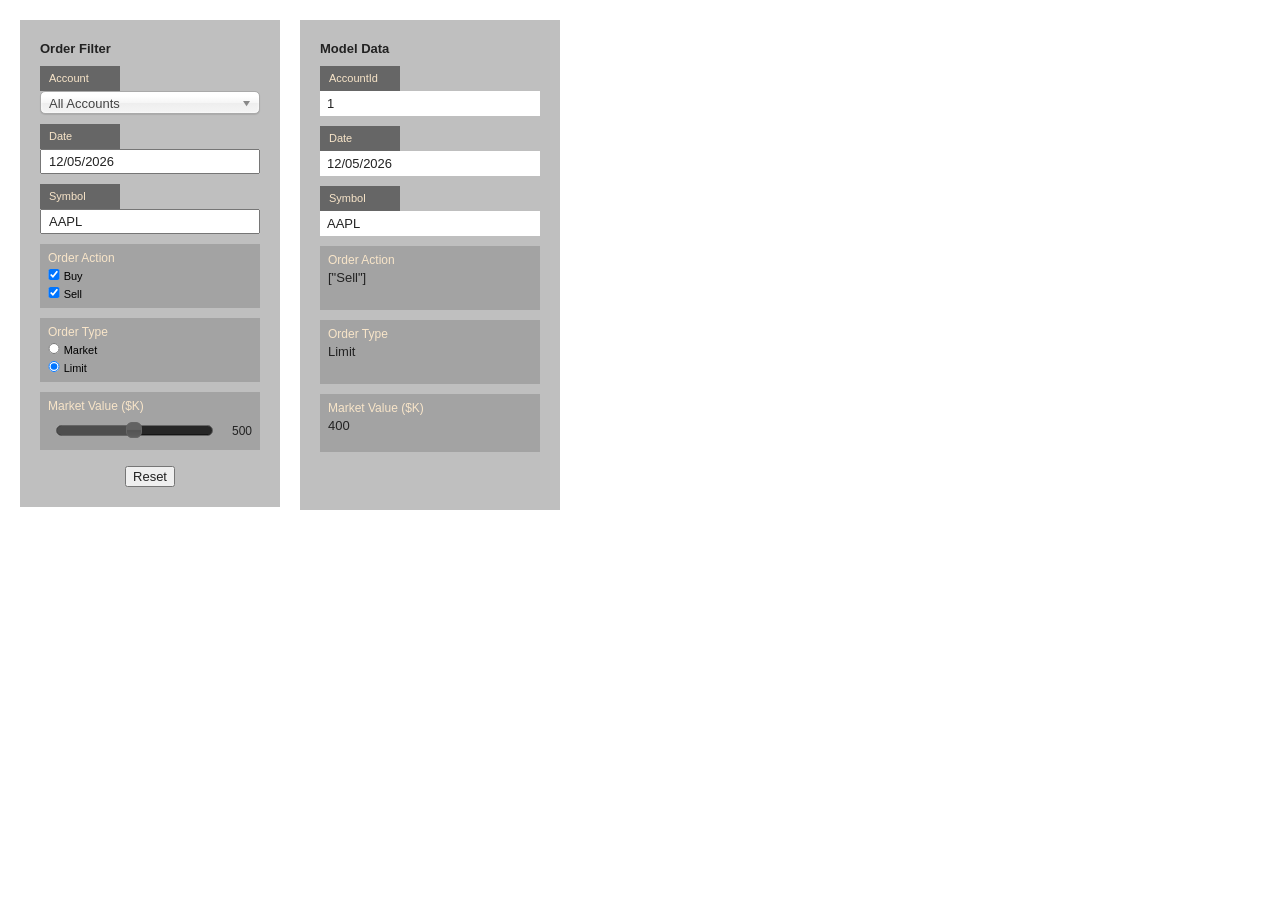
<file: backbone-modelbinder/index.html>
<!DOCTYPE html>
<html>
<head>
    <meta charset="utf-8">
    <title>HTML5 Boilerplate</title>
    <link rel="stylesheet" href="css/normalize.css">
    <link rel="stylesheet" href="css/h5bp.css">
    <link rel="stylesheet" href="css/jquery-ui-1.10.3.custom.css">
    <link rel="stylesheet" href="css/chosen.css">
    <link rel="stylesheet" href="css/general.css">
    <script src="js/vendor/modernizr-2.6.2.min.js"></script>
</head>

<body>
    <div id="container">
        <form class="form clearfix">

            <h1>Order Filter</h1>

            <div class="field select">
                <label for="account">Account</label>
                <select id="account" name="accountId"></select>
            </div>

            <div class="field text">
                <label for="date">Date</label>
                <input type="text" id="date" name="date">
            </div>

            <div class="field text">
                <label for="symbol">Symbol</label>
                <input type="text" id="symbol" name="symbol">
            </div>

            <fieldset>
                <legend><span>Order Action</span></legend>
                <div class="field checkbox">
                    <input type="checkbox" id="action-buy" name="actions" value="Buy">
                    <label for="action-buy">Buy</label>
                </div>
                <div class="field checkbox">
                    <input type="checkbox" id="action-sell" name="actions" value="Sell">
                    <label for="action-sell">Sell</label>
                </div>
            </fieldset>

            <fieldset>
                <legend><span>Order Type</span></legend>
                <div class="field radio">
                    <input type="radio" id="type-market" name="orderType" value="Market" checked>
                    <label for="type-market">Market</label>
                </div>
                <div class="field radio">
                    <input type="radio" id="type-limit" name="orderType" value="Limit">
                    <label for="type-limit">Limit</label>
                </div>
            </fieldset>

            <fieldset>
                <legend><span>Market Value ($K) </span></legend>
                <div class="field slider" id="market-value">
                    <div class="control"></div>
                    <div class="value"></div>
                </div>
            </fieldset>

            <div class="toolbar">
                <button type=button id="reset">Reset</button>
            </div>

        </form>
    </div>

    <div id="model-data">
        <form class="form clearfix">

            <h1>Model Data</h1>

            <div class="field select">
                <label>AccountId</label>
                <div id="account-value" class="value-theme-a"></div>
            </div>

            <div class="field text">
                <label>Date</label>
                <div id="date-value" class="value-theme-a"></div>
            </div>

            <div class="field text">
                <label>Symbol</label>
                <div id="symbol-value" class="value-theme-a"></div>
            </div>

            <fieldset id="order-action-fieldset">
                <legend><span>Order Action</span></legend>
                <div id="action-value"></div>
            </fieldset>

            <fieldset id="order-type-fieldset">
                <legend><span>Order Type</span></legend>
                <div id="order-type-value"></div>
            </fieldset>

            <fieldset id="order-market-value-fieldset">
                <legend><span>Market Value ($K) </span></legend>
                <div id="market-value-value"></div>
            </fieldset>

        </form>
    </div>


    <!-- JavaScript at the bottom for fast page loading -->
    <script src="js/vendor/jquery-1.9.1.min.js"></script>
    <script src="js/vendor/jquery-ui-1.10.3.custom.min.js"></script>
    <script src="js/vendor/chosen.jquery-0.9.14.js"></script>
    <script src="js/vendor/moment-2.0.0.min.js"></script>
    <script src="js/vendor/underscore-1.4.4.min.js"></script>
    <script src="js/vendor/backbone-1.0.0.min.js"></script>
    <script src="js/vendor/Backbone.ModelBinder-1.0.2.min.js"></script>
    <script src="js/main.js"></script>
</body>
</html>
</file>
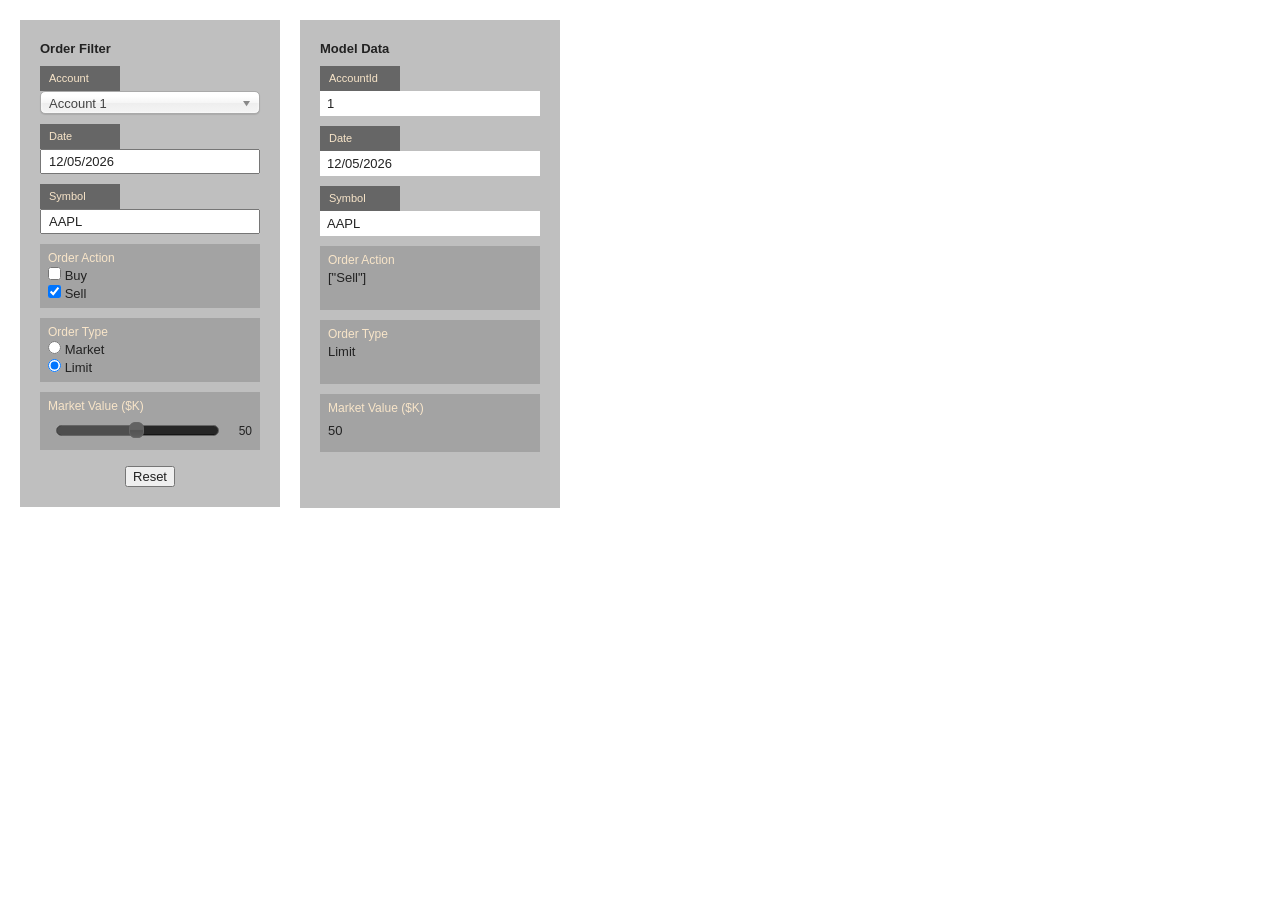
<file: backbone-stickit/index.html>
<!DOCTYPE html>
<html>
<head>
    <meta charset="utf-8">
    <title>HTML5 Boilerplate</title>
    <link rel="stylesheet" href="css/normalize.css">
    <link rel="stylesheet" href="css/h5bp.css">
    <link rel="stylesheet" href="css/jquery-ui-1.10.3.custom.css">
    <link rel="stylesheet" href="css/chosen.css">
    <link rel="stylesheet" href="css/general.css">
    <script src="js/vendor/modernizr-2.6.2.min.js"></script>
</head>

<body>
    <div id="container">
        <form class="form clearfix">

            <h1>Order Filter</h1>

            <div class="select-field">
                <label for="account">Account</label>
                <select id="account" class="chzn-select"></select>
            </div>

            <div class="text-field">
                <label for="date">Date</label>
                <input type="text" id="date">
            </div>

            <div class="text-field">
                <label for="symbol">Symbol</label>
                <input type="text" id="symbol">
            </div>

            <fieldset>
                <legend><span>Order Action</span></legend>
                <div class="checkbox-field">
                    <input type="checkbox" id="action-buy" class="actions" value="Buy">
                    <label for="action-buy">Buy</label>
                </div>
                <div class="checkbox-field">
                    <input type="checkbox" id="action-sell" class="actions" value="Sell">
                    <label for="action-sell">Sell</label>
                </div>
            </fieldset>

            <fieldset>
                <legend><span>Order Type</span></legend>
                <div class="radio-field">
                    <input type="radio" id="type-market" name="order-type" class="order-type" value="Market" checked>
                    <label for="type-market">Market</label>
                </div>
                <div class="radio-field">
                    <input type="radio" id="type-limit" name="order-type" class="order-type" value="Limit">
                    <label for="type-limit">Limit</label>
                </div>
            </fieldset>

            <fieldset>
                <legend><span>Market Value ($K)</span></legend>
                <div class="slider-field">
                    <div class="slider market-value-slider"></div>
                    <div class="value market-value"></div>
                </div>
            </fieldset>

            <div class="toolbar">
                <button type=button id="reset">Reset</button>
            </div>

        </form>
    </div>

    <div id="model-data">
        <form class="form clearfix">

            <h1>Model Data</h1>

            <div class="select-field">
                <label>AccountId</label>
                <div id="account-value" class="value-theme-a"></div>
            </div>

            <div class="text-field">
                <label>Date</label>
                <div id="date-value" class="value-theme-a"></div>
            </div>

            <div class="text-field">
                <label>Symbol</label>
                <div id="symbol-value" class="value-theme-a"></div>
            </div>

            <fieldset id="order-action-fieldset">
                <legend><span>Order Action</span></legend>
                <div id="action-value"></div>
            </fieldset>

            <fieldset id="order-type-fieldset">
                <legend><span>Order Type</span></legend>
                <div id="order-type-value"></div>
            </fieldset>

            <fieldset id="order-market-value-fieldset">
                <legend><span>Market Value ($K)</span></legend>
                <div id="market-value-value"></div>
            </fieldset>

        </form>
    </div>


    <!-- JavaScript at the bottom for fast page loading -->
    <script src="js/vendor/jquery-1.9.1.min.js"></script>
    <script src="js/vendor/jquery-ui-1.10.3.custom.min.js"></script>
    <script src="js/vendor/chosen.jquery-0.9.14.js"></script>
    <script src="js/vendor/moment-2.0.0.min.js"></script>
    <script src="js/vendor/underscore-1.4.4.min.js"></script>
    <script src="js/vendor/backbone-1.0.0.min.js"></script>
    <script src="js/vendor/backbone.stickit-0.6.3.js"></script>
    <script src="js/main.js"></script>
</body>
</html>
</file>
<file: backbone-modelbinder/css/h5bp.css>
/*
 * HTML5 Boilerplate
 *
 * What follows is the result of much research on cross-browser styling.
 * Credit left inline and big thanks to Nicolas Gallagher, Jonathan Neal,
 * Kroc Camen, and the H5BP dev community and team.
 */

/* ==========================================================================
   Base styles: opinionated defaults
   ========================================================================== */

html,
button,
input,
select,
textarea {
    color: #222;
}

body {
    font: normal normal 13px/18px Arial, sans-serif;
}

/*
 * Remove text-shadow in selection highlight: h5bp.com/i
 * These selection rule sets have to be separate.
 * Customize the background color to match your design.
 */

::-moz-selection {
    background: #b3d4fc;
    text-shadow: none;
}

::selection {
    background: #b3d4fc;
    text-shadow: none;
}

/*
 * A better looking default horizontal rule
 */

hr {
    display: block;
    height: 1px;
    border: 0;
    border-top: 1px solid #ccc;
    margin: 1em 0;
    padding: 0;
}

/*
 * Remove the gap between images and the bottom of their containers: h5bp.com/i/440
 */

img {
    vertical-align: middle;
}

/*
 * Remove default fieldset styles.
 */

fieldset {
    border: 0;
    margin: 0;
    padding: 0;
}

/*
 * Allow only vertical resizing of textareas.
 */

textarea {
    resize: vertical;
}

/* ==========================================================================
   Chrome Frame prompt
   ========================================================================== */

.chromeframe {
    margin: 0.2em 0;
    background: #ccc;
    color: #000;
    padding: 0.2em 0;
}

/* ==========================================================================
   Author's custom styles
   ========================================================================== */

















/* ==========================================================================
   Helper classes
   ========================================================================== */

/*
 * Image replacement
 */

.ir {
    background-color: transparent;
    border: 0;
    overflow: hidden;
    /* IE 6/7 fallback */
    *text-indent: -9999px;
}

.ir:before {
    content: "";
    display: block;
    width: 0;
    height: 150%;
}

/*
 * Hide from both screenreaders and browsers: h5bp.com/u
 */

.hidden {
    display: none !important;
    visibility: hidden;
}

/*
 * Hide only visually, but have it available for screenreaders: h5bp.com/v
 */

.visuallyhidden {
    border: 0;
    clip: rect(0 0 0 0);
    height: 1px;
    margin: -1px;
    overflow: hidden;
    padding: 0;
    position: absolute;
    width: 1px;
}

/*
 * Extends the .visuallyhidden class to allow the element to be focusable
 * when navigated to via the keyboard: h5bp.com/p
 */

.visuallyhidden.focusable:active,
.visuallyhidden.focusable:focus {
    clip: auto;
    height: auto;
    margin: 0;
    overflow: visible;
    position: static;
    width: auto;
}

/*
 * Hide visually and from screenreaders, but maintain layout
 */

.invisible {
    visibility: hidden;
}

/*
 * Clearfix: contain floats
 *
 * For modern browsers
 * 1. The space content is one way to avoid an Opera bug when the
 *    `contenteditable` attribute is included anywhere else in the document.
 *    Otherwise it causes space to appear at the top and bottom of elements
 *    that receive the `clearfix` class.
 * 2. The use of `table` rather than `block` is only necessary if using
 *    `:before` to contain the top-margins of child elements.
 */

.clearfix:before,
.clearfix:after {
    content: " "; /* 1 */
    display: table; /* 2 */
}

.clearfix:after {
    clear: both;
}

/*
 * For IE 6/7 only
 * Include this rule to trigger hasLayout and contain floats.
 */

.clearfix {
    *zoom: 1;
}

/* ==========================================================================
   EXAMPLE Media Queries for Responsive Design.
   These examples override the primary ('mobile first') styles.
   Modify as content requires.
   ========================================================================== */

@media only screen and (min-width: 35em) {
    /* Style adjustments for viewports that meet the condition */
}

@media print,
       (-o-min-device-pixel-ratio: 5/4),
       (-webkit-min-device-pixel-ratio: 1.25),
       (min-resolution: 120dpi) {
    /* Style adjustments for high resolution devices */
}

/* ==========================================================================
   Print styles.
   Inlined to avoid required HTTP connection: h5bp.com/r
   ========================================================================== */

@media print {
    * {
        background: transparent !important;
        color: #000 !important; /* Black prints faster: h5bp.com/s */
        box-shadow: none !important;
        text-shadow: none !important;
    }

    a,
    a:visited {
        text-decoration: underline;
    }

    a[href]:after {
        content: " (" attr(href) ")";
    }

    abbr[title]:after {
        content: " (" attr(title) ")";
    }

    /*
     * Don't show links for images, or javascript/internal links
     */

    .ir a:after,
    a[href^="javascript:"]:after,
    a[href^="#"]:after {
        content: "";
    }

    pre,
    blockquote {
        border: 1px solid #999;
        page-break-inside: avoid;
    }

    thead {
        display: table-header-group; /* h5bp.com/t */
    }

    tr,
    img {
        page-break-inside: avoid;
    }

    img {
        max-width: 100% !important;
    }

    @page {
        margin: 0.5cm;
    }

    p,
    h2,
    h3 {
        orphans: 3;
        widows: 3;
    }

    h2,
    h3 {
        page-break-after: avoid;
    }
}
</file>
<file: backbone-modelbinder/css/chosen.css>
/* @group Base */
.chzn-container {
  font-size: 13px;
  position: relative;
  display: inline-block;
  vertical-align: middle;
  zoom: 1;
  *display: inline;
}
.chzn-container .chzn-drop {
  background: #fff;
  border: 1px solid #aaa;
  border-top: 0;
  position: absolute;
  top: 100%;
  left: -9999px;
  -webkit-box-shadow: 0 4px 5px rgba(0,0,0,.15);
  -moz-box-shadow   : 0 4px 5px rgba(0,0,0,.15);
  box-shadow        : 0 4px 5px rgba(0,0,0,.15);
  z-index: 1010;
  width: 100%;
  -moz-box-sizing   : border-box;
  -ms-box-sizing    : border-box;
  -webkit-box-sizing: border-box;
  -khtml-box-sizing : border-box;
  box-sizing        : border-box;
}

.chzn-container.chzn-with-drop .chzn-drop {
  left: 0;
}

/* @end */

/* @group Single Chosen */
.chzn-container-single .chzn-single {
  background-color: #ffffff;
  filter: progid:DXImageTransform.Microsoft.gradient( startColorstr='#ffffff', endColorstr='#eeeeee', GradientType=0 );   
  background-image: -webkit-gradient(linear, 0 0, 0 100%, color-stop(20%, #ffffff), color-stop(50%, #f6f6f6), color-stop(52%, #eeeeee), color-stop(100%, #f4f4f4));
  background-image: -webkit-linear-gradient(top, #ffffff 20%, #f6f6f6 50%, #eeeeee 52%, #f4f4f4 100%);
  background-image: -moz-linear-gradient(top, #ffffff 20%, #f6f6f6 50%, #eeeeee 52%, #f4f4f4 100%);
  background-image: -o-linear-gradient(top, #ffffff 20%, #f6f6f6 50%, #eeeeee 52%, #f4f4f4 100%);
  background-image: linear-gradient(#ffffff 20%, #f6f6f6 50%, #eeeeee 52%, #f4f4f4 100%); 
  -webkit-border-radius: 5px;
  -moz-border-radius   : 5px;
  border-radius        : 5px;
  -moz-background-clip   : padding;
  -webkit-background-clip: padding-box;
  background-clip        : padding-box;
  border: 1px solid #aaaaaa;
  -webkit-box-shadow: 0 0 3px #ffffff inset, 0 1px 1px rgba(0,0,0,0.1);
  -moz-box-shadow   : 0 0 3px #ffffff inset, 0 1px 1px rgba(0,0,0,0.1);
  box-shadow        : 0 0 3px #ffffff inset, 0 1px 1px rgba(0,0,0,0.1);
  display: block;
  overflow: hidden;
  white-space: nowrap;
  position: relative;
  height: 23px;
  line-height: 24px;
  padding: 0 0 0 8px;
  color: #444444;
  text-decoration: none;
}
.chzn-container-single .chzn-default {
  color: #999;
}
.chzn-container-single .chzn-single span {
  margin-right: 26px;
  display: block;
  overflow: hidden;
  white-space: nowrap;
  -o-text-overflow: ellipsis;
  -ms-text-overflow: ellipsis;
  text-overflow: ellipsis;
}
.chzn-container-single .chzn-single abbr {
  display: block;
  position: absolute;
  right: 26px;
  top: 6px;
  width: 12px;
  height: 12px;
  font-size: 1px;
  background: url('chosen-sprite.png') -42px 1px no-repeat;
}
.chzn-container-single .chzn-single abbr:hover {
  background-position: -42px -10px;
}
.chzn-container-single.chzn-disabled .chzn-single abbr:hover {
  background-position: -42px -10px;
}
.chzn-container-single .chzn-single div {
  position: absolute;
  right: 0;
  top: 0;
  display: block;
  height: 100%;
  width: 18px;
}
.chzn-container-single .chzn-single div b {
  background: url('chosen-sprite.png') no-repeat 0px 2px;
  display: block;
  width: 100%;
  height: 100%;
}
.chzn-container-single .chzn-search {
  padding: 3px 4px;
  position: relative;
  margin: 0;
  white-space: nowrap;
  z-index: 1010;
}
.chzn-container-single .chzn-search input {
  background: #fff url('chosen-sprite.png') no-repeat 100% -20px;
  background: url('chosen-sprite.png') no-repeat 100% -20px, -webkit-gradient(linear, 0 0, 0 100%, color-stop(1%, #eeeeee), color-stop(15%, #ffffff));
  background: url('chosen-sprite.png') no-repeat 100% -20px, -webkit-linear-gradient(top, #eeeeee 1%, #ffffff 15%);
  background: url('chosen-sprite.png') no-repeat 100% -20px, -moz-linear-gradient(top, #eeeeee 1%, #ffffff 15%);
  background: url('chosen-sprite.png') no-repeat 100% -20px, -o-linear-gradient(top, #eeeeee 1%, #ffffff 15%);
  background: url('chosen-sprite.png') no-repeat 100% -20px, linear-gradient(#eeeeee 1%, #ffffff 15%);
  margin: 1px 0;
  padding: 4px 20px 4px 5px;
  outline: 0;
  border: 1px solid #aaa;
  font-family: sans-serif;
  font-size: 1em;
  width: 100%;
  -moz-box-sizing   : border-box;
  -ms-box-sizing    : border-box;
  -webkit-box-sizing: border-box;
  -khtml-box-sizing : border-box;
  box-sizing        : border-box;
}
.chzn-container-single .chzn-drop {
  margin-top: -1px;
  -webkit-border-radius: 0 0 4px 4px;
  -moz-border-radius   : 0 0 4px 4px;
  border-radius        : 0 0 4px 4px;
  -moz-background-clip   : padding;
  -webkit-background-clip: padding-box;
  background-clip        : padding-box;
}
.chzn-container-single-nosearch .chzn-search {
  position: absolute;
  left: -9999px;
}
/* @end */

/* @group Multi Chosen */
.chzn-container-multi .chzn-choices {
  background-color: #fff;
  background-image: -webkit-gradient(linear, 0 0, 0 100%, color-stop(1%, #eeeeee), color-stop(15%, #ffffff));
  background-image: -webkit-linear-gradient(top, #eeeeee 1%, #ffffff 15%);
  background-image: -moz-linear-gradient(top, #eeeeee 1%, #ffffff 15%);
  background-image: -o-linear-gradient(top, #eeeeee 1%, #ffffff 15%);
  background-image: linear-gradient(#eeeeee 1%, #ffffff 15%);
  border: 1px solid #aaa;
  margin: 0;
  padding: 0;
  cursor: text;
  overflow: hidden;
  height: auto !important;
  height: 1%;
  position: relative;
  width: 100%;
  -moz-box-sizing   : border-box;
  -ms-box-sizing    : border-box;
  -webkit-box-sizing: border-box;
  -khtml-box-sizing : border-box;
  box-sizing        : border-box;
}
.chzn-container-multi .chzn-choices li {
  float: left;
  list-style: none;
}
.chzn-container-multi .chzn-choices .search-field {
  white-space: nowrap;
  margin: 0;
  padding: 0;
}
.chzn-container-multi .chzn-choices .search-field input {
  color: #666;
  background: transparent !important;
  border: 0 !important;
  font-family: sans-serif;
  font-size: 100%;
  height: 15px;
  padding: 5px;
  margin: 1px 0;
  outline: 0;
  -webkit-box-shadow: none;
  -moz-box-shadow   : none;
  box-shadow        : none;
}
.chzn-container-multi .chzn-choices .search-field .default {
  color: #999;
}
.chzn-container-multi .chzn-choices .search-choice {
  -webkit-border-radius: 3px;
  -moz-border-radius   : 3px;
  border-radius        : 3px;
  -moz-background-clip   : padding;
  -webkit-background-clip: padding-box;
  background-clip        : padding-box;
  background-color: #e4e4e4;
  filter: progid:DXImageTransform.Microsoft.gradient( startColorstr='#f4f4f4', endColorstr='#eeeeee', GradientType=0 ); 
  background-image: -webkit-gradient(linear, 0 0, 0 100%, color-stop(20%, #f4f4f4), color-stop(50%, #f0f0f0), color-stop(52%, #e8e8e8), color-stop(100%, #eeeeee));
  background-image: -webkit-linear-gradient(top, #f4f4f4 20%, #f0f0f0 50%, #e8e8e8 52%, #eeeeee 100%);
  background-image: -moz-linear-gradient(top, #f4f4f4 20%, #f0f0f0 50%, #e8e8e8 52%, #eeeeee 100%);
  background-image: -o-linear-gradient(top, #f4f4f4 20%, #f0f0f0 50%, #e8e8e8 52%, #eeeeee 100%);
  background-image: linear-gradient(#f4f4f4 20%, #f0f0f0 50%, #e8e8e8 52%, #eeeeee 100%); 
  -webkit-box-shadow: 0 0 2px #ffffff inset, 0 1px 0 rgba(0,0,0,0.05);
  -moz-box-shadow   : 0 0 2px #ffffff inset, 0 1px 0 rgba(0,0,0,0.05);
  box-shadow        : 0 0 2px #ffffff inset, 0 1px 0 rgba(0,0,0,0.05);
  color: #333;
  border: 1px solid #aaaaaa;
  line-height: 13px;
  padding: 3px 20px 3px 5px;
  margin: 3px 0 3px 5px;
  position: relative;
  cursor: default;
}
.chzn-container-multi .chzn-choices .search-choice.search-choice-disabled {
  background-color: #e4e4e4;
  filter: progid:DXImageTransform.Microsoft.gradient( startColorstr='#f4f4f4', endColorstr='#eeeeee', GradientType=0 );
  background-image: -webkit-gradient(linear, 0% 0%, 0% 100%, color-stop(20%, #f4f4f4), color-stop(50%, #f0f0f0), color-stop(52%, #e8e8e8), color-stop(100%, #eeeeee));
  background-image: -webkit-linear-gradient(top, #f4f4f4 20%, #f0f0f0 50%, #e8e8e8 52%, #eeeeee 100%);
  background-image: -moz-linear-gradient(top, #f4f4f4 20%, #f0f0f0 50%, #e8e8e8 52%, #eeeeee 100%);
  background-image: -o-linear-gradient(top, #f4f4f4 20%, #f0f0f0 50%, #e8e8e8 52%, #eeeeee 100%);
  background-image: -ms-linear-gradient(top, #f4f4f4 20%, #f0f0f0 50%, #e8e8e8 52%, #eeeeee 100%);
  background-image: linear-gradient(top, #f4f4f4 20%, #f0f0f0 50%, #e8e8e8 52%, #eeeeee 100%);
  color: #666;
  border: 1px solid #cccccc;
  padding-right: 5px;
}
.chzn-container-multi .chzn-choices .search-choice-focus {
  background: #d4d4d4;
}
.chzn-container-multi .chzn-choices .search-choice .search-choice-close {
  display: block;
  position: absolute;
  right: 3px;
  top: 4px;
  width: 12px;
  height: 12px;
  font-size: 1px;
  background: url('chosen-sprite.png') -42px 1px no-repeat;
}
.chzn-container-multi .chzn-choices .search-choice .search-choice-close:hover {
  background-position: -42px -10px;
}
.chzn-container-multi .chzn-choices .search-choice-focus .search-choice-close {
  background-position: -42px -10px;
}
/* @end */

/* @group Results */
.chzn-container .chzn-results {
  margin: 0 4px 4px 0;
  max-height: 240px;
  padding: 0 0 0 4px;
  position: relative;
  overflow-x: hidden;
  overflow-y: auto;
  -webkit-overflow-scrolling: touch;
}
.chzn-container-multi .chzn-results {
  margin: 0;
  padding: 0;
}
.chzn-container .chzn-results li {
  display: none;
  line-height: 15px;
  padding: 5px 6px;
  margin: 0;
  list-style: none;
}
.chzn-container .chzn-results .active-result {
  cursor: pointer;
  display: list-item;
}
.chzn-container .chzn-results .highlighted {
  background-color: #3875d7;
  filter: progid:DXImageTransform.Microsoft.gradient( startColorstr='#3875d7', endColorstr='#2a62bc', GradientType=0 );  
  background-image: -webkit-gradient(linear, 0 0, 0 100%, color-stop(20%, #3875d7), color-stop(90%, #2a62bc));
  background-image: -webkit-linear-gradient(top, #3875d7 20%, #2a62bc 90%);
  background-image: -moz-linear-gradient(top, #3875d7 20%, #2a62bc 90%);
  background-image: -o-linear-gradient(top, #3875d7 20%, #2a62bc 90%);
  background-image: linear-gradient(#3875d7 20%, #2a62bc 90%);
  color: #fff;
}
.chzn-container .chzn-results li em {
  background: #feffde;
  font-style: normal;
}
.chzn-container .chzn-results .highlighted em {
  background: transparent;
}
.chzn-container .chzn-results .no-results {
  background: #f4f4f4;
  display: list-item;
}
.chzn-container .chzn-results .group-result {
  cursor: default;
  color: #999;
  font-weight: bold;
}
.chzn-container .chzn-results .group-option {
  padding-left: 15px;
}
.chzn-container-multi .chzn-drop .result-selected {
  display: none;
}
.chzn-container .chzn-results-scroll {
  background: white;
  margin: 0 4px;
  position: absolute;
  text-align: center;
  width: 321px; /* This should by dynamic with js */
  z-index: 1;
}
.chzn-container .chzn-results-scroll span {
  display: inline-block;
  height: 17px;
  text-indent: -5000px;
  width: 9px;
}
.chzn-container .chzn-results-scroll-down {
  bottom: 0;
}
.chzn-container .chzn-results-scroll-down span {
  background: url('chosen-sprite.png') no-repeat -4px -3px;
}
.chzn-container .chzn-results-scroll-up span {
  background: url('chosen-sprite.png') no-repeat -22px -3px;
}
/* @end */

/* @group Active  */
.chzn-container-active .chzn-single {
  -webkit-box-shadow: 0 0 5px rgba(0,0,0,.3);
  -moz-box-shadow   : 0 0 5px rgba(0,0,0,.3);
  box-shadow        : 0 0 5px rgba(0,0,0,.3);
  border: 1px solid #5897fb;
}
.chzn-container-active.chzn-with-drop .chzn-single {
  border: 1px solid #aaa;
  -webkit-box-shadow: 0 1px 0 #fff inset;
  -moz-box-shadow   : 0 1px 0 #fff inset;
  box-shadow        : 0 1px 0 #fff inset;
  background-color: #eee;
  filter: progid:DXImageTransform.Microsoft.gradient( startColorstr='#eeeeee', endColorstr='#ffffff', GradientType=0 );
  background-image: -webkit-gradient(linear, 0 0, 0 100%, color-stop(20%, #eeeeee), color-stop(80%, #ffffff));
  background-image: -webkit-linear-gradient(top, #eeeeee 20%, #ffffff 80%);
  background-image: -moz-linear-gradient(top, #eeeeee 20%, #ffffff 80%);
  background-image: -o-linear-gradient(top, #eeeeee 20%, #ffffff 80%);
  background-image: linear-gradient(#eeeeee 20%, #ffffff 80%);
  -webkit-border-bottom-left-radius : 0;
  -webkit-border-bottom-right-radius: 0;
  -moz-border-radius-bottomleft : 0;
  -moz-border-radius-bottomright: 0;
  border-bottom-left-radius : 0;
  border-bottom-right-radius: 0;
}
.chzn-container-active.chzn-with-drop .chzn-single div {
  background: transparent;
  border-left: none;
}
.chzn-container-active.chzn-with-drop .chzn-single div b {
  background-position: -18px 2px;
}
.chzn-container-active .chzn-choices {
  -webkit-box-shadow: 0 0 5px rgba(0,0,0,.3);
  -moz-box-shadow   : 0 0 5px rgba(0,0,0,.3);
  box-shadow        : 0 0 5px rgba(0,0,0,.3);
  border: 1px solid #5897fb;
}
.chzn-container-active .chzn-choices .search-field input {
  color: #111 !important;
}
/* @end */

/* @group Disabled Support */
.chzn-disabled {
  cursor: default;
  opacity:0.5 !important;
}
.chzn-disabled .chzn-single {
  cursor: default;
}
.chzn-disabled .chzn-choices .search-choice .search-choice-close {
  cursor: default;
}

/* @group Right to Left */
.chzn-rtl { text-align: right; }
.chzn-rtl .chzn-single { padding: 0 8px 0 0; overflow: visible; }
.chzn-rtl .chzn-single span { margin-left: 26px; margin-right: 0; direction: rtl; }

.chzn-rtl .chzn-single div { left: 3px; right: auto; }
.chzn-rtl .chzn-single abbr {
  left: 26px;
  right: auto;
}
.chzn-rtl .chzn-choices .search-field input { direction: rtl; }
.chzn-rtl .chzn-choices li { float: right; }
.chzn-rtl .chzn-choices .search-choice { padding: 3px 5px 3px 19px; margin: 3px 5px 3px 0; }
.chzn-rtl .chzn-choices .search-choice .search-choice-close { left: 4px; right: auto; }
.chzn-rtl .chzn-search { left: 9999px; }
.chzn-rtl.chzn-with-drop .chzn-search { left: 0px; }
.chzn-rtl .chzn-drop { left: 9999px; }
.chzn-rtl.chzn-container-single .chzn-results { margin: 0 0 4px 4px; padding: 0 4px 0 0; }
.chzn-rtl .chzn-results .group-option { padding-left: 0; padding-right: 15px; }
.chzn-rtl.chzn-container-active.chzn-with-drop .chzn-single div { border-right: none; }
.chzn-rtl .chzn-search input {
  background: #fff url('chosen-sprite.png') no-repeat -30px -20px;
  background: url('chosen-sprite.png') no-repeat -30px -20px, -webkit-gradient(linear, 0 0, 0 100%, color-stop(1%, #eeeeee), color-stop(15%, #ffffff));
  background: url('chosen-sprite.png') no-repeat -30px -20px, -webkit-linear-gradient(top, #eeeeee 1%, #ffffff 15%);  
  background: url('chosen-sprite.png') no-repeat -30px -20px, -moz-linear-gradient(top, #eeeeee 1%, #ffffff 15%);
  background: url('chosen-sprite.png') no-repeat -30px -20px, -o-linear-gradient(top, #eeeeee 1%, #ffffff 15%);
  background: url('chosen-sprite.png') no-repeat -30px -20px, linear-gradient(#eeeeee 1%, #ffffff 15%);
  padding: 4px 5px 4px 20px;
  direction: rtl;
}
.chzn-container-single.chzn-rtl .chzn-single div b {
  background-position: 6px 2px;
}
.chzn-container-single.chzn-rtl.chzn-with-drop .chzn-single div b {
  background-position: -12px 2px;
}
/* @end */

/* @group Retina compatibility */
@media only screen and (-webkit-min-device-pixel-ratio: 2), only screen and (min-resolution: 144dpi)  {
  .chzn-rtl .chzn-search input, .chzn-container-single .chzn-single abbr, .chzn-container-single .chzn-single div b, .chzn-container-single .chzn-search input, .chzn-container-multi .chzn-choices .search-choice .search-choice-close, .chzn-container .chzn-results-scroll-down span, .chzn-container .chzn-results-scroll-up span {
      background-image: url('chosen-sprite@2x.png') !important;
      background-repeat: no-repeat !important;
      background-size: 52px 37px !important;
  }
}
/* @end */
</file>
<file: backbone-modelbinder/css/general.css>
/* -----------------------------------------------------------------------------
 * general
 * -------------------------------------------------------------------------- */
/* apply a natural box layout model to all elements */
* {
    -webkit-box-sizing: border-box;
    -moz-box-sizing: border-box;
    box-sizing: border-box;
}

h1 {
    font: normal bold 13px/18px Arial, sans-serif;
    margin: 0 0 8px 0;
}

#container {
    background: #bfbfbf;
    float: left;
    margin: 20px;
    padding: 20px;
    width: 260px;
}

.field.text,
.field.password,
.field.select,
.field.slider,
.form fieldset {
    margin-bottom: 10px;
}

.form fieldset {
    background-color: #a3a3a3;
    padding: 23px 0 5px 8px;
    position: relative;
}

.form fieldset legend span {
    color: #F8E5C9;
    font: 12px/12px Arial;
    position: absolute;
    top: 8px;
    left: 8px;
}

.field.text label,
.field.password label,
.field.select label {
    background-color: #666666;
    color: #F8E5C9;
    display: block;
    font: 11px/25px Arial;
    padding-left: 9px;
    height: 25px;
    width: 80px;
}

.field.text input,
.field.password input,
.field.select select {
    padding-left: 7px;
    height: 25px;
    width: 100%;
}

.field.checkbox label,
.field.radio label {
    color: #000000;
    font: 11px/11px Arial;
    margin-bottom: 5px;
}

.field.checkbox input,
.field.radio input {
    background: #dddddd;
    color: white;
    font: 11px/11px Arial;
    height: 11px;
    width: 12px;
}

.field.slider {
    padding: 10px 8px;
    font: 12px/12px Arial;
}

.field.slider .control {
    float: left;
    width: 80%;
}

.field.slider .value {
    float: left;
    width: 20%;
    text-align: right;
}

.toolbar {
    margin-top: 16px;
    text-align: center;
}

#model-data {
    background: #bfbfbf;
    float: left;
    margin-top: 20px;
    padding: 20px;
    width: 260px;
    height: 490px;
}

#order-action-fieldset {
    height: 64px;
}

#order-type-fieldset {
    height: 64px;
}

#order-market-value-fieldset {
    height: 58px;
}

.value-theme-a {
    background-color: white;
    line-height: 25px;
    padding-left: 7px;
    height: 25px;
    width: 100%;
}
</file>
<file: backbone-stickit/css/h5bp.css>
/*
 * HTML5 Boilerplate
 *
 * What follows is the result of much research on cross-browser styling.
 * Credit left inline and big thanks to Nicolas Gallagher, Jonathan Neal,
 * Kroc Camen, and the H5BP dev community and team.
 */

/* ==========================================================================
   Base styles: opinionated defaults
   ========================================================================== */

html,
button,
input,
select,
textarea {
    color: #222;
}

body {
    font: normal normal 13px/18px Arial, sans-serif;
}

/*
 * Remove text-shadow in selection highlight: h5bp.com/i
 * These selection rule sets have to be separate.
 * Customize the background color to match your design.
 */

::-moz-selection {
    background: #b3d4fc;
    text-shadow: none;
}

::selection {
    background: #b3d4fc;
    text-shadow: none;
}

/*
 * A better looking default horizontal rule
 */

hr {
    display: block;
    height: 1px;
    border: 0;
    border-top: 1px solid #ccc;
    margin: 1em 0;
    padding: 0;
}

/*
 * Remove the gap between images and the bottom of their containers: h5bp.com/i/440
 */

img {
    vertical-align: middle;
}

/*
 * Remove default fieldset styles.
 */

fieldset {
    border: 0;
    margin: 0;
    padding: 0;
}

/*
 * Allow only vertical resizing of textareas.
 */

textarea {
    resize: vertical;
}

/* ==========================================================================
   Chrome Frame prompt
   ========================================================================== */

.chromeframe {
    margin: 0.2em 0;
    background: #ccc;
    color: #000;
    padding: 0.2em 0;
}

/* ==========================================================================
   Author's custom styles
   ========================================================================== */

















/* ==========================================================================
   Helper classes
   ========================================================================== */

/*
 * Image replacement
 */

.ir {
    background-color: transparent;
    border: 0;
    overflow: hidden;
    /* IE 6/7 fallback */
    *text-indent: -9999px;
}

.ir:before {
    content: "";
    display: block;
    width: 0;
    height: 150%;
}

/*
 * Hide from both screenreaders and browsers: h5bp.com/u
 */

.hidden {
    display: none !important;
    visibility: hidden;
}

/*
 * Hide only visually, but have it available for screenreaders: h5bp.com/v
 */

.visuallyhidden {
    border: 0;
    clip: rect(0 0 0 0);
    height: 1px;
    margin: -1px;
    overflow: hidden;
    padding: 0;
    position: absolute;
    width: 1px;
}

/*
 * Extends the .visuallyhidden class to allow the element to be focusable
 * when navigated to via the keyboard: h5bp.com/p
 */

.visuallyhidden.focusable:active,
.visuallyhidden.focusable:focus {
    clip: auto;
    height: auto;
    margin: 0;
    overflow: visible;
    position: static;
    width: auto;
}

/*
 * Hide visually and from screenreaders, but maintain layout
 */

.invisible {
    visibility: hidden;
}

/*
 * Clearfix: contain floats
 *
 * For modern browsers
 * 1. The space content is one way to avoid an Opera bug when the
 *    `contenteditable` attribute is included anywhere else in the document.
 *    Otherwise it causes space to appear at the top and bottom of elements
 *    that receive the `clearfix` class.
 * 2. The use of `table` rather than `block` is only necessary if using
 *    `:before` to contain the top-margins of child elements.
 */

.clearfix:before,
.clearfix:after {
    content: " "; /* 1 */
    display: table; /* 2 */
}

.clearfix:after {
    clear: both;
}

/*
 * For IE 6/7 only
 * Include this rule to trigger hasLayout and contain floats.
 */

.clearfix {
    *zoom: 1;
}

/* ==========================================================================
   EXAMPLE Media Queries for Responsive Design.
   These examples override the primary ('mobile first') styles.
   Modify as content requires.
   ========================================================================== */

@media only screen and (min-width: 35em) {
    /* Style adjustments for viewports that meet the condition */
}

@media print,
       (-o-min-device-pixel-ratio: 5/4),
       (-webkit-min-device-pixel-ratio: 1.25),
       (min-resolution: 120dpi) {
    /* Style adjustments for high resolution devices */
}

/* ==========================================================================
   Print styles.
   Inlined to avoid required HTTP connection: h5bp.com/r
   ========================================================================== */

@media print {
    * {
        background: transparent !important;
        color: #000 !important; /* Black prints faster: h5bp.com/s */
        box-shadow: none !important;
        text-shadow: none !important;
    }

    a,
    a:visited {
        text-decoration: underline;
    }

    a[href]:after {
        content: " (" attr(href) ")";
    }

    abbr[title]:after {
        content: " (" attr(title) ")";
    }

    /*
     * Don't show links for images, or javascript/internal links
     */

    .ir a:after,
    a[href^="javascript:"]:after,
    a[href^="#"]:after {
        content: "";
    }

    pre,
    blockquote {
        border: 1px solid #999;
        page-break-inside: avoid;
    }

    thead {
        display: table-header-group; /* h5bp.com/t */
    }

    tr,
    img {
        page-break-inside: avoid;
    }

    img {
        max-width: 100% !important;
    }

    @page {
        margin: 0.5cm;
    }

    p,
    h2,
    h3 {
        orphans: 3;
        widows: 3;
    }

    h2,
    h3 {
        page-break-after: avoid;
    }
}
</file>
<file: backbone-stickit/css/chosen.css>
/* @group Base */
.chzn-container {
  font-size: 13px;
  position: relative;
  display: inline-block;
  vertical-align: middle;
  zoom: 1;
  *display: inline;
}
.chzn-container .chzn-drop {
  background: #fff;
  border: 1px solid #aaa;
  border-top: 0;
  position: absolute;
  top: 100%;
  left: -9999px;
  -webkit-box-shadow: 0 4px 5px rgba(0,0,0,.15);
  -moz-box-shadow   : 0 4px 5px rgba(0,0,0,.15);
  box-shadow        : 0 4px 5px rgba(0,0,0,.15);
  z-index: 1010;
  width: 100%;
  -moz-box-sizing   : border-box;
  -ms-box-sizing    : border-box;
  -webkit-box-sizing: border-box;
  -khtml-box-sizing : border-box;
  box-sizing        : border-box;
}

.chzn-container.chzn-with-drop .chzn-drop {
  left: 0;
}

/* @end */

/* @group Single Chosen */
.chzn-container-single .chzn-single {
  background-color: #ffffff;
  filter: progid:DXImageTransform.Microsoft.gradient( startColorstr='#ffffff', endColorstr='#eeeeee', GradientType=0 );   
  background-image: -webkit-gradient(linear, 0 0, 0 100%, color-stop(20%, #ffffff), color-stop(50%, #f6f6f6), color-stop(52%, #eeeeee), color-stop(100%, #f4f4f4));
  background-image: -webkit-linear-gradient(top, #ffffff 20%, #f6f6f6 50%, #eeeeee 52%, #f4f4f4 100%);
  background-image: -moz-linear-gradient(top, #ffffff 20%, #f6f6f6 50%, #eeeeee 52%, #f4f4f4 100%);
  background-image: -o-linear-gradient(top, #ffffff 20%, #f6f6f6 50%, #eeeeee 52%, #f4f4f4 100%);
  background-image: linear-gradient(#ffffff 20%, #f6f6f6 50%, #eeeeee 52%, #f4f4f4 100%); 
  -webkit-border-radius: 5px;
  -moz-border-radius   : 5px;
  border-radius        : 5px;
  -moz-background-clip   : padding;
  -webkit-background-clip: padding-box;
  background-clip        : padding-box;
  border: 1px solid #aaaaaa;
  -webkit-box-shadow: 0 0 3px #ffffff inset, 0 1px 1px rgba(0,0,0,0.1);
  -moz-box-shadow   : 0 0 3px #ffffff inset, 0 1px 1px rgba(0,0,0,0.1);
  box-shadow        : 0 0 3px #ffffff inset, 0 1px 1px rgba(0,0,0,0.1);
  display: block;
  overflow: hidden;
  white-space: nowrap;
  position: relative;
  height: 23px;
  line-height: 24px;
  padding: 0 0 0 8px;
  color: #444444;
  text-decoration: none;
}
.chzn-container-single .chzn-default {
  color: #999;
}
.chzn-container-single .chzn-single span {
  margin-right: 26px;
  display: block;
  overflow: hidden;
  white-space: nowrap;
  -o-text-overflow: ellipsis;
  -ms-text-overflow: ellipsis;
  text-overflow: ellipsis;
}
.chzn-container-single .chzn-single abbr {
  display: block;
  position: absolute;
  right: 26px;
  top: 6px;
  width: 12px;
  height: 12px;
  font-size: 1px;
  background: url('chosen-sprite.png') -42px 1px no-repeat;
}
.chzn-container-single .chzn-single abbr:hover {
  background-position: -42px -10px;
}
.chzn-container-single.chzn-disabled .chzn-single abbr:hover {
  background-position: -42px -10px;
}
.chzn-container-single .chzn-single div {
  position: absolute;
  right: 0;
  top: 0;
  display: block;
  height: 100%;
  width: 18px;
}
.chzn-container-single .chzn-single div b {
  background: url('chosen-sprite.png') no-repeat 0px 2px;
  display: block;
  width: 100%;
  height: 100%;
}
.chzn-container-single .chzn-search {
  padding: 3px 4px;
  position: relative;
  margin: 0;
  white-space: nowrap;
  z-index: 1010;
}
.chzn-container-single .chzn-search input {
  background: #fff url('chosen-sprite.png') no-repeat 100% -20px;
  background: url('chosen-sprite.png') no-repeat 100% -20px, -webkit-gradient(linear, 0 0, 0 100%, color-stop(1%, #eeeeee), color-stop(15%, #ffffff));
  background: url('chosen-sprite.png') no-repeat 100% -20px, -webkit-linear-gradient(top, #eeeeee 1%, #ffffff 15%);
  background: url('chosen-sprite.png') no-repeat 100% -20px, -moz-linear-gradient(top, #eeeeee 1%, #ffffff 15%);
  background: url('chosen-sprite.png') no-repeat 100% -20px, -o-linear-gradient(top, #eeeeee 1%, #ffffff 15%);
  background: url('chosen-sprite.png') no-repeat 100% -20px, linear-gradient(#eeeeee 1%, #ffffff 15%);
  margin: 1px 0;
  padding: 4px 20px 4px 5px;
  outline: 0;
  border: 1px solid #aaa;
  font-family: sans-serif;
  font-size: 1em;
  width: 100%;
  -moz-box-sizing   : border-box;
  -ms-box-sizing    : border-box;
  -webkit-box-sizing: border-box;
  -khtml-box-sizing : border-box;
  box-sizing        : border-box;
}
.chzn-container-single .chzn-drop {
  margin-top: -1px;
  -webkit-border-radius: 0 0 4px 4px;
  -moz-border-radius   : 0 0 4px 4px;
  border-radius        : 0 0 4px 4px;
  -moz-background-clip   : padding;
  -webkit-background-clip: padding-box;
  background-clip        : padding-box;
}
.chzn-container-single-nosearch .chzn-search {
  position: absolute;
  left: -9999px;
}
/* @end */

/* @group Multi Chosen */
.chzn-container-multi .chzn-choices {
  background-color: #fff;
  background-image: -webkit-gradient(linear, 0 0, 0 100%, color-stop(1%, #eeeeee), color-stop(15%, #ffffff));
  background-image: -webkit-linear-gradient(top, #eeeeee 1%, #ffffff 15%);
  background-image: -moz-linear-gradient(top, #eeeeee 1%, #ffffff 15%);
  background-image: -o-linear-gradient(top, #eeeeee 1%, #ffffff 15%);
  background-image: linear-gradient(#eeeeee 1%, #ffffff 15%);
  border: 1px solid #aaa;
  margin: 0;
  padding: 0;
  cursor: text;
  overflow: hidden;
  height: auto !important;
  height: 1%;
  position: relative;
  width: 100%;
  -moz-box-sizing   : border-box;
  -ms-box-sizing    : border-box;
  -webkit-box-sizing: border-box;
  -khtml-box-sizing : border-box;
  box-sizing        : border-box;
}
.chzn-container-multi .chzn-choices li {
  float: left;
  list-style: none;
}
.chzn-container-multi .chzn-choices .search-field {
  white-space: nowrap;
  margin: 0;
  padding: 0;
}
.chzn-container-multi .chzn-choices .search-field input {
  color: #666;
  background: transparent !important;
  border: 0 !important;
  font-family: sans-serif;
  font-size: 100%;
  height: 15px;
  padding: 5px;
  margin: 1px 0;
  outline: 0;
  -webkit-box-shadow: none;
  -moz-box-shadow   : none;
  box-shadow        : none;
}
.chzn-container-multi .chzn-choices .search-field .default {
  color: #999;
}
.chzn-container-multi .chzn-choices .search-choice {
  -webkit-border-radius: 3px;
  -moz-border-radius   : 3px;
  border-radius        : 3px;
  -moz-background-clip   : padding;
  -webkit-background-clip: padding-box;
  background-clip        : padding-box;
  background-color: #e4e4e4;
  filter: progid:DXImageTransform.Microsoft.gradient( startColorstr='#f4f4f4', endColorstr='#eeeeee', GradientType=0 ); 
  background-image: -webkit-gradient(linear, 0 0, 0 100%, color-stop(20%, #f4f4f4), color-stop(50%, #f0f0f0), color-stop(52%, #e8e8e8), color-stop(100%, #eeeeee));
  background-image: -webkit-linear-gradient(top, #f4f4f4 20%, #f0f0f0 50%, #e8e8e8 52%, #eeeeee 100%);
  background-image: -moz-linear-gradient(top, #f4f4f4 20%, #f0f0f0 50%, #e8e8e8 52%, #eeeeee 100%);
  background-image: -o-linear-gradient(top, #f4f4f4 20%, #f0f0f0 50%, #e8e8e8 52%, #eeeeee 100%);
  background-image: linear-gradient(#f4f4f4 20%, #f0f0f0 50%, #e8e8e8 52%, #eeeeee 100%); 
  -webkit-box-shadow: 0 0 2px #ffffff inset, 0 1px 0 rgba(0,0,0,0.05);
  -moz-box-shadow   : 0 0 2px #ffffff inset, 0 1px 0 rgba(0,0,0,0.05);
  box-shadow        : 0 0 2px #ffffff inset, 0 1px 0 rgba(0,0,0,0.05);
  color: #333;
  border: 1px solid #aaaaaa;
  line-height: 13px;
  padding: 3px 20px 3px 5px;
  margin: 3px 0 3px 5px;
  position: relative;
  cursor: default;
}
.chzn-container-multi .chzn-choices .search-choice.search-choice-disabled {
  background-color: #e4e4e4;
  filter: progid:DXImageTransform.Microsoft.gradient( startColorstr='#f4f4f4', endColorstr='#eeeeee', GradientType=0 );
  background-image: -webkit-gradient(linear, 0% 0%, 0% 100%, color-stop(20%, #f4f4f4), color-stop(50%, #f0f0f0), color-stop(52%, #e8e8e8), color-stop(100%, #eeeeee));
  background-image: -webkit-linear-gradient(top, #f4f4f4 20%, #f0f0f0 50%, #e8e8e8 52%, #eeeeee 100%);
  background-image: -moz-linear-gradient(top, #f4f4f4 20%, #f0f0f0 50%, #e8e8e8 52%, #eeeeee 100%);
  background-image: -o-linear-gradient(top, #f4f4f4 20%, #f0f0f0 50%, #e8e8e8 52%, #eeeeee 100%);
  background-image: -ms-linear-gradient(top, #f4f4f4 20%, #f0f0f0 50%, #e8e8e8 52%, #eeeeee 100%);
  background-image: linear-gradient(top, #f4f4f4 20%, #f0f0f0 50%, #e8e8e8 52%, #eeeeee 100%);
  color: #666;
  border: 1px solid #cccccc;
  padding-right: 5px;
}
.chzn-container-multi .chzn-choices .search-choice-focus {
  background: #d4d4d4;
}
.chzn-container-multi .chzn-choices .search-choice .search-choice-close {
  display: block;
  position: absolute;
  right: 3px;
  top: 4px;
  width: 12px;
  height: 12px;
  font-size: 1px;
  background: url('chosen-sprite.png') -42px 1px no-repeat;
}
.chzn-container-multi .chzn-choices .search-choice .search-choice-close:hover {
  background-position: -42px -10px;
}
.chzn-container-multi .chzn-choices .search-choice-focus .search-choice-close {
  background-position: -42px -10px;
}
/* @end */

/* @group Results */
.chzn-container .chzn-results {
  margin: 0 4px 4px 0;
  max-height: 240px;
  padding: 0 0 0 4px;
  position: relative;
  overflow-x: hidden;
  overflow-y: auto;
  -webkit-overflow-scrolling: touch;
}
.chzn-container-multi .chzn-results {
  margin: 0;
  padding: 0;
}
.chzn-container .chzn-results li {
  display: none;
  line-height: 15px;
  padding: 5px 6px;
  margin: 0;
  list-style: none;
}
.chzn-container .chzn-results .active-result {
  cursor: pointer;
  display: list-item;
}
.chzn-container .chzn-results .highlighted {
  background-color: #3875d7;
  filter: progid:DXImageTransform.Microsoft.gradient( startColorstr='#3875d7', endColorstr='#2a62bc', GradientType=0 );  
  background-image: -webkit-gradient(linear, 0 0, 0 100%, color-stop(20%, #3875d7), color-stop(90%, #2a62bc));
  background-image: -webkit-linear-gradient(top, #3875d7 20%, #2a62bc 90%);
  background-image: -moz-linear-gradient(top, #3875d7 20%, #2a62bc 90%);
  background-image: -o-linear-gradient(top, #3875d7 20%, #2a62bc 90%);
  background-image: linear-gradient(#3875d7 20%, #2a62bc 90%);
  color: #fff;
}
.chzn-container .chzn-results li em {
  background: #feffde;
  font-style: normal;
}
.chzn-container .chzn-results .highlighted em {
  background: transparent;
}
.chzn-container .chzn-results .no-results {
  background: #f4f4f4;
  display: list-item;
}
.chzn-container .chzn-results .group-result {
  cursor: default;
  color: #999;
  font-weight: bold;
}
.chzn-container .chzn-results .group-option {
  padding-left: 15px;
}
.chzn-container-multi .chzn-drop .result-selected {
  display: none;
}
.chzn-container .chzn-results-scroll {
  background: white;
  margin: 0 4px;
  position: absolute;
  text-align: center;
  width: 321px; /* This should by dynamic with js */
  z-index: 1;
}
.chzn-container .chzn-results-scroll span {
  display: inline-block;
  height: 17px;
  text-indent: -5000px;
  width: 9px;
}
.chzn-container .chzn-results-scroll-down {
  bottom: 0;
}
.chzn-container .chzn-results-scroll-down span {
  background: url('chosen-sprite.png') no-repeat -4px -3px;
}
.chzn-container .chzn-results-scroll-up span {
  background: url('chosen-sprite.png') no-repeat -22px -3px;
}
/* @end */

/* @group Active  */
.chzn-container-active .chzn-single {
  -webkit-box-shadow: 0 0 5px rgba(0,0,0,.3);
  -moz-box-shadow   : 0 0 5px rgba(0,0,0,.3);
  box-shadow        : 0 0 5px rgba(0,0,0,.3);
  border: 1px solid #5897fb;
}
.chzn-container-active.chzn-with-drop .chzn-single {
  border: 1px solid #aaa;
  -webkit-box-shadow: 0 1px 0 #fff inset;
  -moz-box-shadow   : 0 1px 0 #fff inset;
  box-shadow        : 0 1px 0 #fff inset;
  background-color: #eee;
  filter: progid:DXImageTransform.Microsoft.gradient( startColorstr='#eeeeee', endColorstr='#ffffff', GradientType=0 );
  background-image: -webkit-gradient(linear, 0 0, 0 100%, color-stop(20%, #eeeeee), color-stop(80%, #ffffff));
  background-image: -webkit-linear-gradient(top, #eeeeee 20%, #ffffff 80%);
  background-image: -moz-linear-gradient(top, #eeeeee 20%, #ffffff 80%);
  background-image: -o-linear-gradient(top, #eeeeee 20%, #ffffff 80%);
  background-image: linear-gradient(#eeeeee 20%, #ffffff 80%);
  -webkit-border-bottom-left-radius : 0;
  -webkit-border-bottom-right-radius: 0;
  -moz-border-radius-bottomleft : 0;
  -moz-border-radius-bottomright: 0;
  border-bottom-left-radius : 0;
  border-bottom-right-radius: 0;
}
.chzn-container-active.chzn-with-drop .chzn-single div {
  background: transparent;
  border-left: none;
}
.chzn-container-active.chzn-with-drop .chzn-single div b {
  background-position: -18px 2px;
}
.chzn-container-active .chzn-choices {
  -webkit-box-shadow: 0 0 5px rgba(0,0,0,.3);
  -moz-box-shadow   : 0 0 5px rgba(0,0,0,.3);
  box-shadow        : 0 0 5px rgba(0,0,0,.3);
  border: 1px solid #5897fb;
}
.chzn-container-active .chzn-choices .search-field input {
  color: #111 !important;
}
/* @end */

/* @group Disabled Support */
.chzn-disabled {
  cursor: default;
  opacity:0.5 !important;
}
.chzn-disabled .chzn-single {
  cursor: default;
}
.chzn-disabled .chzn-choices .search-choice .search-choice-close {
  cursor: default;
}

/* @group Right to Left */
.chzn-rtl { text-align: right; }
.chzn-rtl .chzn-single { padding: 0 8px 0 0; overflow: visible; }
.chzn-rtl .chzn-single span { margin-left: 26px; margin-right: 0; direction: rtl; }

.chzn-rtl .chzn-single div { left: 3px; right: auto; }
.chzn-rtl .chzn-single abbr {
  left: 26px;
  right: auto;
}
.chzn-rtl .chzn-choices .search-field input { direction: rtl; }
.chzn-rtl .chzn-choices li { float: right; }
.chzn-rtl .chzn-choices .search-choice { padding: 3px 5px 3px 19px; margin: 3px 5px 3px 0; }
.chzn-rtl .chzn-choices .search-choice .search-choice-close { left: 4px; right: auto; }
.chzn-rtl .chzn-search { left: 9999px; }
.chzn-rtl.chzn-with-drop .chzn-search { left: 0px; }
.chzn-rtl .chzn-drop { left: 9999px; }
.chzn-rtl.chzn-container-single .chzn-results { margin: 0 0 4px 4px; padding: 0 4px 0 0; }
.chzn-rtl .chzn-results .group-option { padding-left: 0; padding-right: 15px; }
.chzn-rtl.chzn-container-active.chzn-with-drop .chzn-single div { border-right: none; }
.chzn-rtl .chzn-search input {
  background: #fff url('chosen-sprite.png') no-repeat -30px -20px;
  background: url('chosen-sprite.png') no-repeat -30px -20px, -webkit-gradient(linear, 0 0, 0 100%, color-stop(1%, #eeeeee), color-stop(15%, #ffffff));
  background: url('chosen-sprite.png') no-repeat -30px -20px, -webkit-linear-gradient(top, #eeeeee 1%, #ffffff 15%);  
  background: url('chosen-sprite.png') no-repeat -30px -20px, -moz-linear-gradient(top, #eeeeee 1%, #ffffff 15%);
  background: url('chosen-sprite.png') no-repeat -30px -20px, -o-linear-gradient(top, #eeeeee 1%, #ffffff 15%);
  background: url('chosen-sprite.png') no-repeat -30px -20px, linear-gradient(#eeeeee 1%, #ffffff 15%);
  padding: 4px 5px 4px 20px;
  direction: rtl;
}
.chzn-container-single.chzn-rtl .chzn-single div b {
  background-position: 6px 2px;
}
.chzn-container-single.chzn-rtl.chzn-with-drop .chzn-single div b {
  background-position: -12px 2px;
}
/* @end */

/* @group Retina compatibility */
@media only screen and (-webkit-min-device-pixel-ratio: 2), only screen and (min-resolution: 144dpi)  {
  .chzn-rtl .chzn-search input, .chzn-container-single .chzn-single abbr, .chzn-container-single .chzn-single div b, .chzn-container-single .chzn-search input, .chzn-container-multi .chzn-choices .search-choice .search-choice-close, .chzn-container .chzn-results-scroll-down span, .chzn-container .chzn-results-scroll-up span {
      background-image: url('chosen-sprite@2x.png') !important;
      background-repeat: no-repeat !important;
      background-size: 52px 37px !important;
  }
}
/* @end */
</file>
<file: backbone-stickit/css/general.css>
/* -----------------------------------------------------------------------------
 * general
 * -------------------------------------------------------------------------- */
/* apply a natural box layout model to all elements */
* {
    -webkit-box-sizing: border-box;
    -moz-box-sizing: border-box;
    box-sizing: border-box;
}

h1 {
    font: normal bold 13px/18px Arial, sans-serif;
    margin: 0 0 8px 0;
}

#container {
    background: #bfbfbf;
    float: left;
    margin: 20px;
    padding: 20px;
    width: 260px;
}

.text-field,
.password-field,
.select-field,
.slider-field,
fieldset {
    margin-bottom: 10px;
}

fieldset {
    background-color: #a3a3a3;
    padding: 23px 0 5px 8px;
    position: relative;
}

fieldset legend span {
    color: #F8E5C9;
    font: 12px/12px Arial;
    position: absolute;
    top: 8px;
    left: 8px;
}

.text-field label,
.password-field label,
.select-field label {
    background-color: #666666;
    color: #F8E5C9;
    display: block;
    font: 11px/25px Arial;
    padding-left: 9px;
    height: 25px;
    width: 80px;
}

.text-field input,
.password-field input,
.select-field select {
    padding-left: 7px;
    height: 25px;
    width: 100%;
}

.field.checkbox label,
.field.radio label {
    color: #000000;
    font: 11px/11px Arial;
    margin-bottom: 5px;
}

.field.checkbox input,
.field.radio input {
    background: #dddddd;
    color: white;
    font: 11px/11px Arial;
    height: 11px;
    width: 12px;
}

.slider-field {
    padding: 10px 8px;
    font: 12px/12px Arial;
}

.slider-field .slider {
    float: left;
    width: 83%;
}

.slider-field .value {
    float: left;
    width: 17%;
    text-align: right;
}

.toolbar {
    margin-top: 16px;
    text-align: center;
}

#model-data {
    background: #bfbfbf;
    float: left;
    margin-top: 20px;
    padding: 20px;
    width: 260px;
    height: 488px;
}

#order-action-fieldset {
    height: 64px;
}

#order-type-fieldset {
    height: 64px;
}

#order-market-value-fieldset {
    height: 58px;
}

#market-value-value {
    margin-top: 5px;
}

.value-theme-a {
    background-color: white;
    line-height: 25px;
    padding-left: 7px;
    height: 25px;
    width: 100%;
}
</file>
